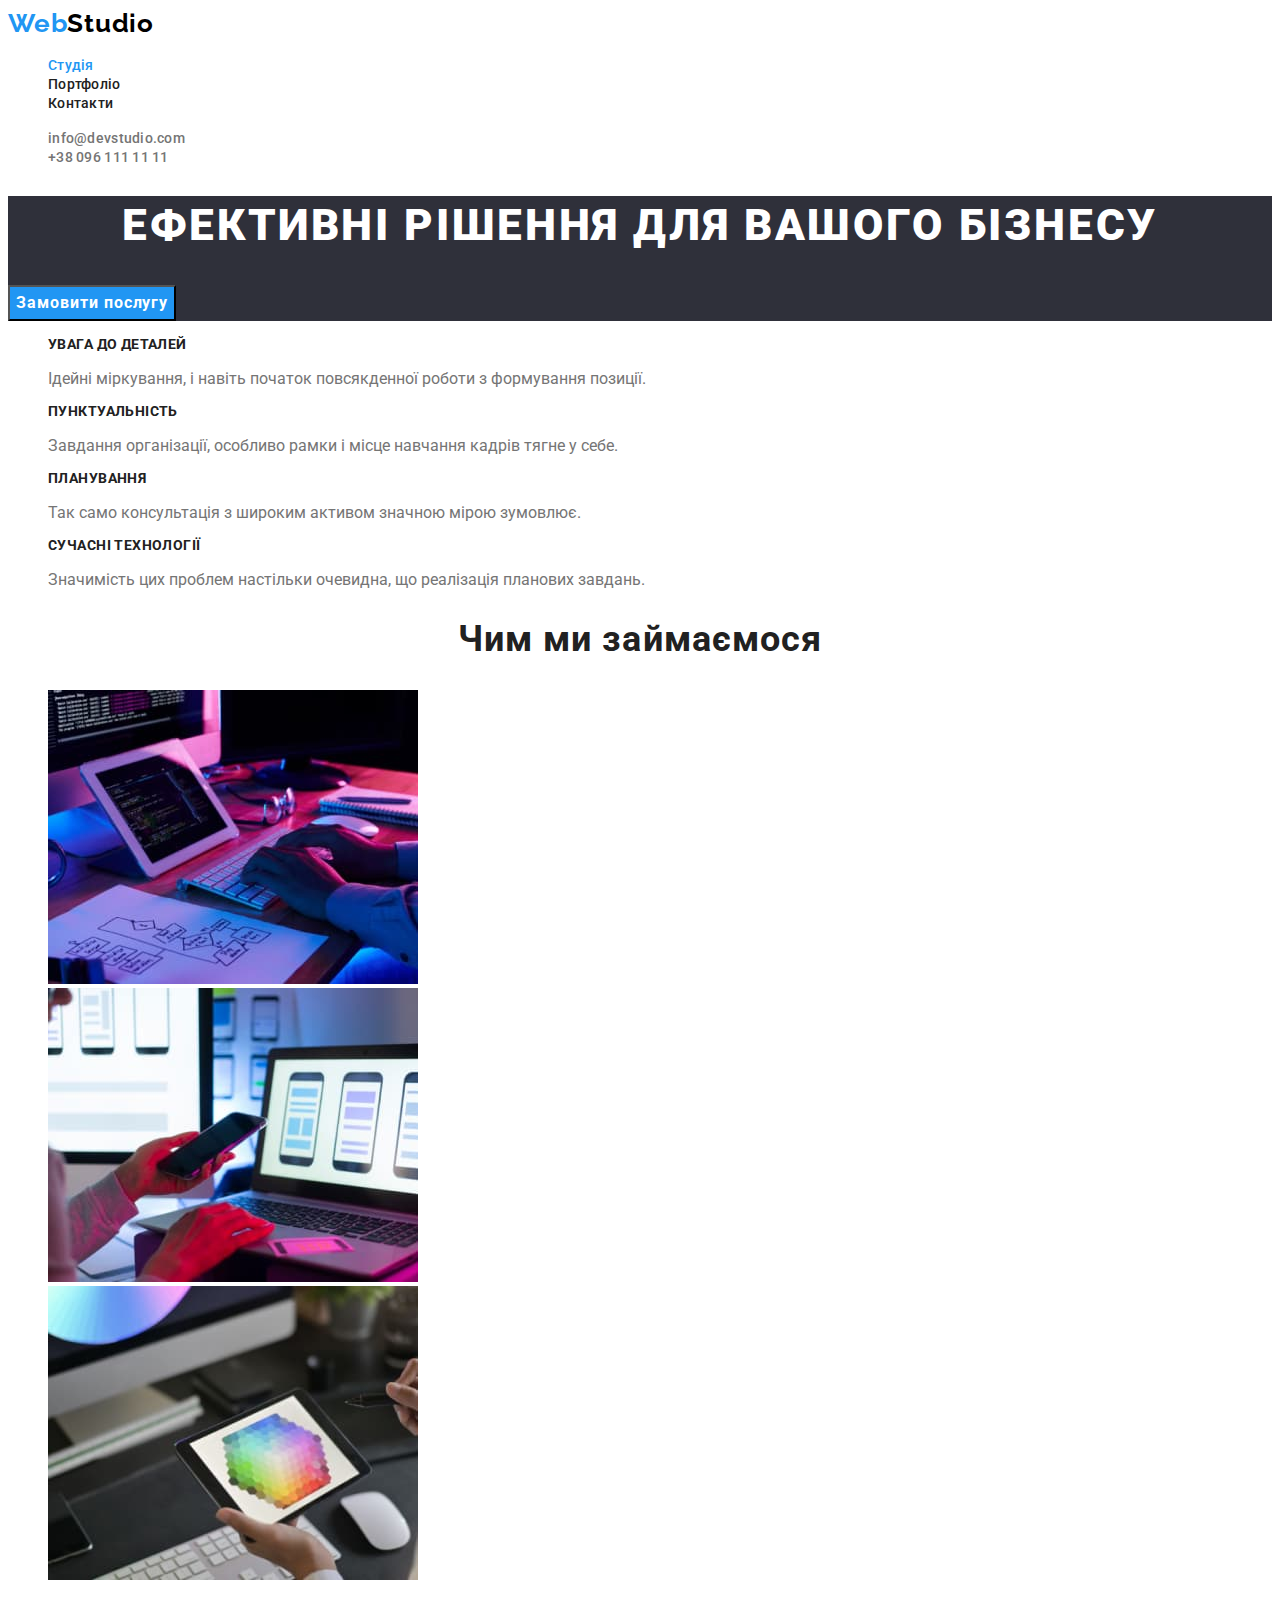
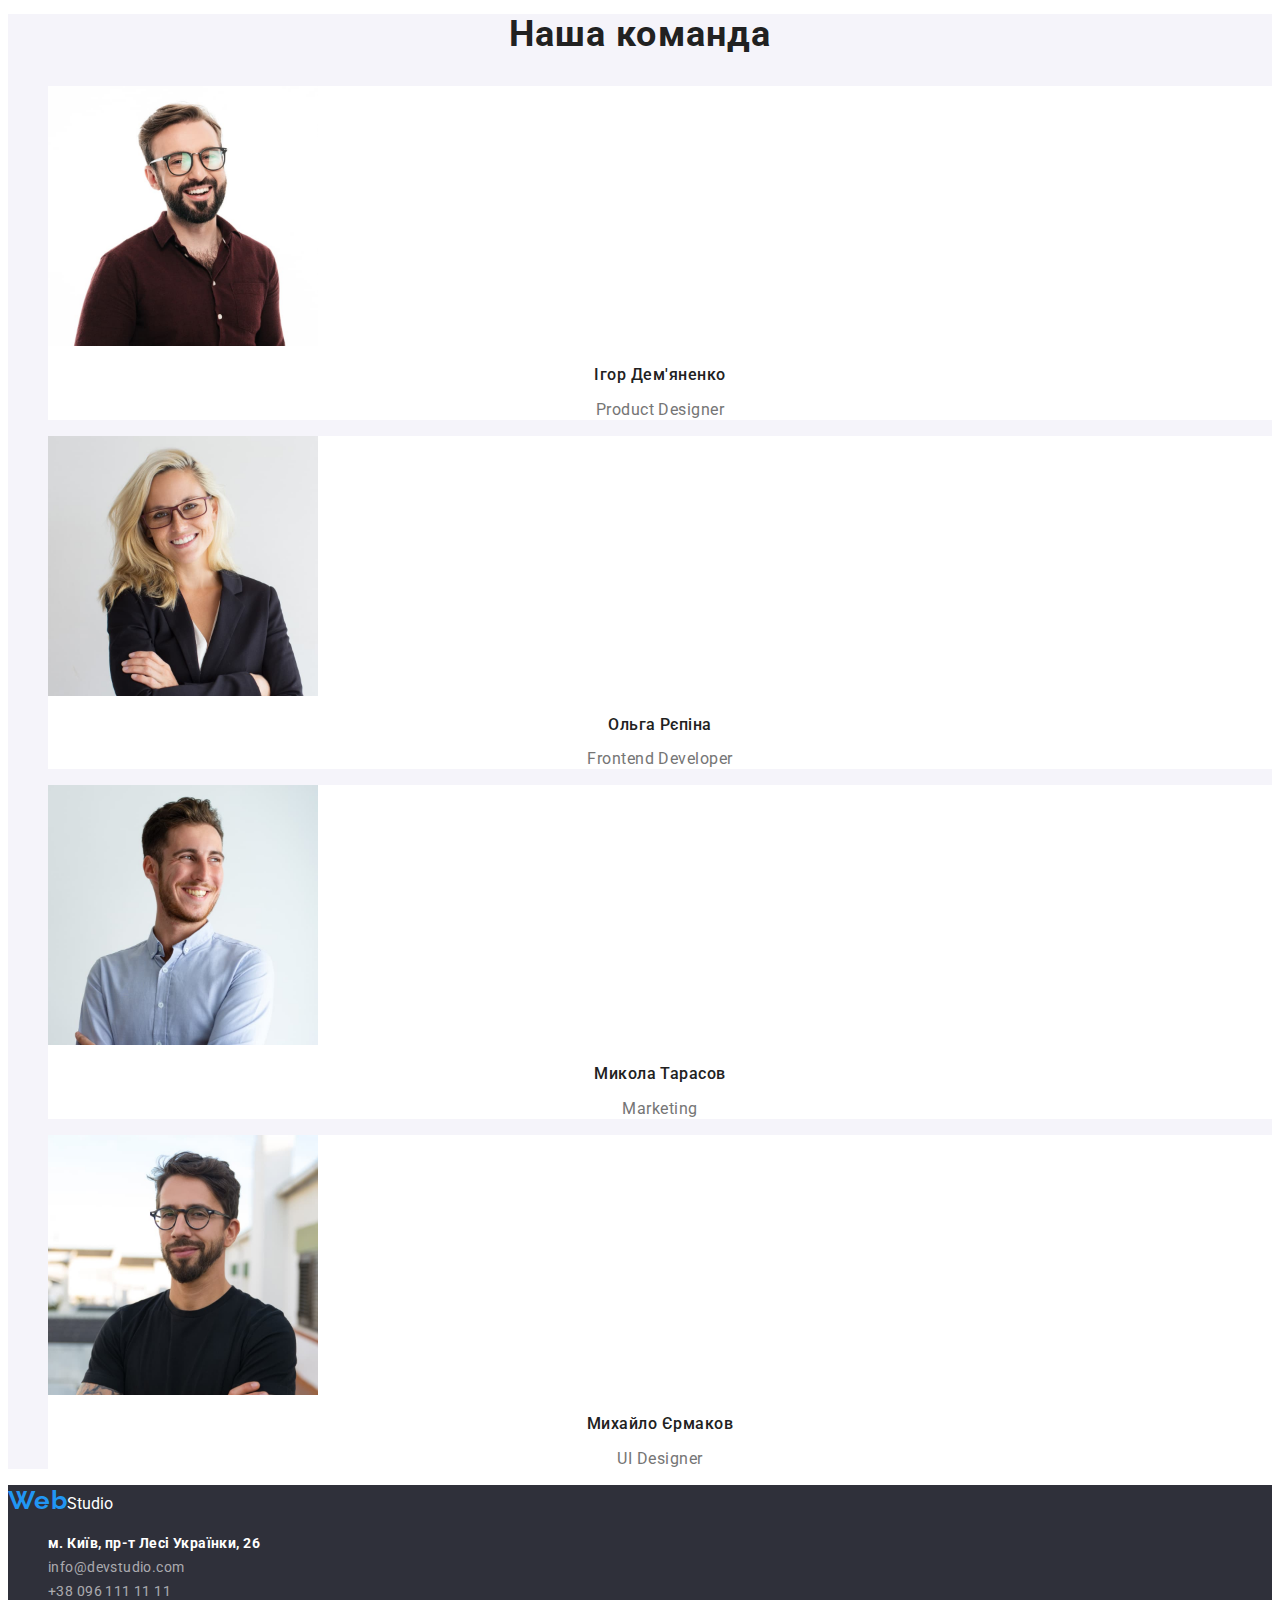
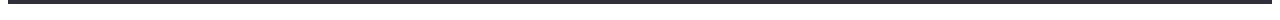
<file: index.html>
<!DOCTYPE html>
<html lang="uk">

<head>
    <meta charset="UTF-8">
    <meta http-equiv="X-UA-Compatible" content="IE=edge">
    <meta name="viewport" content="width=device-width, initial-scale=1.0">
    <title>Studio</title>
    <link rel="preconnect" href="https://fonts.googleapis.com">
    <link rel="preconnect" href="https://fonts.gstatic.com" crossorigin>
    <link
        href="https://fonts.googleapis.com/css2?family=Raleway:wght@700&family=Roboto:wght@400;500;700;900&display=swap"
        rel="stylesheet">
    <link rel="stylesheet" href="./css/styles.css">
</head>

<body>
    <header class="header">
        <nav>
            <a href="./index.html" class="link"><span class="logo-first logo-link">Web</span><span
                    class="logo-second logo-link">Studio</span></a>
            <ul class="list">
                <li><a href="./index.html" class="link-nav link current">Студія</a></li>
                <li><a href="./portfolio.html" class="link-nav link">Портфоліо</a></li>
                <li><a href="" class="link-nav link">Контакти</a></li>
            </ul>
        </nav>
        <ul class="list">
            <li><a href="mailto:info@devstudio.com" class="link link-head">info@devstudio.com</a></li>
            <li><a href="tel:+380961111111" class="link link-head">+38 096 111 11 11</a></li>
        </ul>
    </header>
    <main>
        <section class="hero">
            <h1 class="hero-title">Ефективні рішення для вашого бізнесу</h1>
            <button type="button" class="button-hero button">Замовити послугу</button>
        </section>
        <section class="benefits">
            <h2 class="visually-hidden">Переваги</h2>
            <ul class="list">
                <li>
                    <h3 class="title-benefits">Увага до деталей</h3>
                    <p class="benefits-text">Ідейні міркування, і навіть початок повсякденної роботи з формування
                        позиції.</p>
                </li>
                <li>
                    <h3 class="title-benefits">Пунктуальність</h3>
                    <p class="benefits-text">Завдання організації, особливо рамки і місце навчання кадрів тягне у себе.
                    </p>
                </li>
                <li>
                    <h3 class="title-benefits">Планування</h3>
                    <p class="benefits-text">Так само консультація з широким активом значною мірою зумовлює.</p>
                </li>
                <li>
                    <h3 class="title-benefits">Сучасні технології</h3>
                    <p class="benefits-text">Значимість цих проблем настільки очевидна, що реалізація планових завдань.
                    </p>
                </li>
            </ul>
        </section>
        <section class="work-example">
            <h2 class="work-title title">Чим ми займаємося</h2>
            <ul class="list">
                <li>
                    <img src="./images/img1.jpg" alt="Десктопні додатки" width="370" height="294">
                </li>
                <li>
                    <img src="./images/img2.jpg" alt="Мобільні додатки" width="370" height="294">
                </li>
                <li>
                    <img src="./images/img3.jpg" alt="cat" width="370" height="294">
                </li>
            </ul>
        </section>
        <section class="team">
            <h2 class="team-title title">Наша команда</h2>
            <ul class="list">
                <li class="team-list"><img src="./images/img4.jpg" alt="Ігор Дем'яненко" width="270" height="260">
                    <h3 class="title-after name">Ігор Дем'яненко</h3>
                    <p lang="en" class="team-text name">Product Designer</p>
                </li>
                <li class="team-list"><img src="./images/img5.jpg" alt="Ольга Рєпіна" width="270" height="260">
                    <h3 class="title-after name">Ольга Рєпіна</h3>
                    <p lang="en" class="team-text name">Frontend Developer</p>
                </li>
                <li class="team-list"><img src="./images/img6.jpg" alt="Микола Тарасов" width="270" height="260">
                    <h3 class="title-after name">Микола Тарасов</h3>
                    <p lang="en" class="team-text name">Marketing</p>
                </li>
                <li class="team-list"><img src="./images/img7.jpg" alt="Михайло Єрмаков" width="270" height="260">
                    <h3 class="title-after name">Михайло Єрмаков</h3>
                    <p lang="en" class="team-text name">UI Designer</p>
                </li>
            </ul>
        </section>
    </main>
    <footer class="navigation">
        <a href="./index.html" class="link"><span class="logo-first logo-link">Web</span><span
                class="logo-third">Studio</span></a>
        <address class="navigation-after">
            <ul class="list">
                <li><a href="https://goo.gl/maps/XB4yXC44z2DS1Ke76" class="link street logo-link">м. Київ, пр-т Лесі
                        Українки,
                        26</a>
                </li>
                <li><a href="mailto:info@devstudio.com" class="link nav">info@devstudio.com</a></li>
                <li><a href="tel:+380961111111" class="link nav">+38 096 111 11 11</a></li>
            </ul>
        </address>
    </footer>


</body>

</html>
</file>
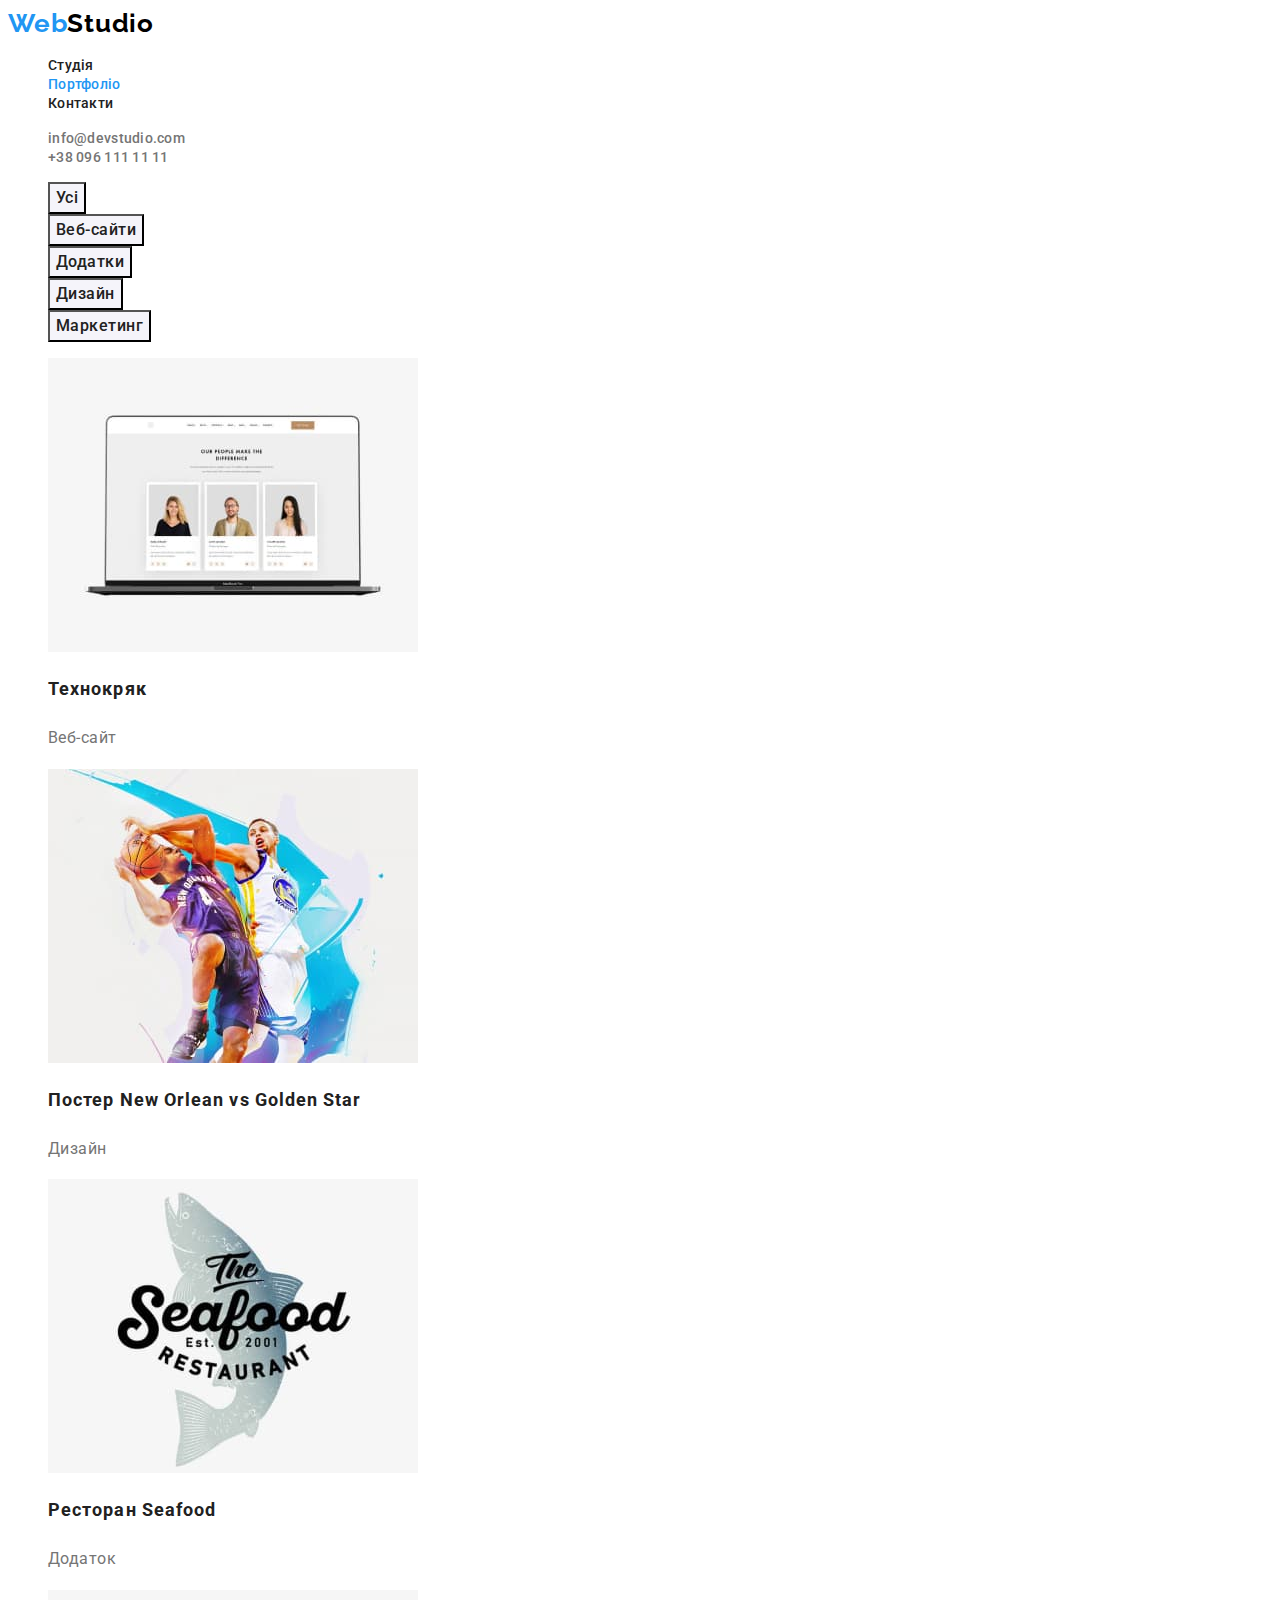
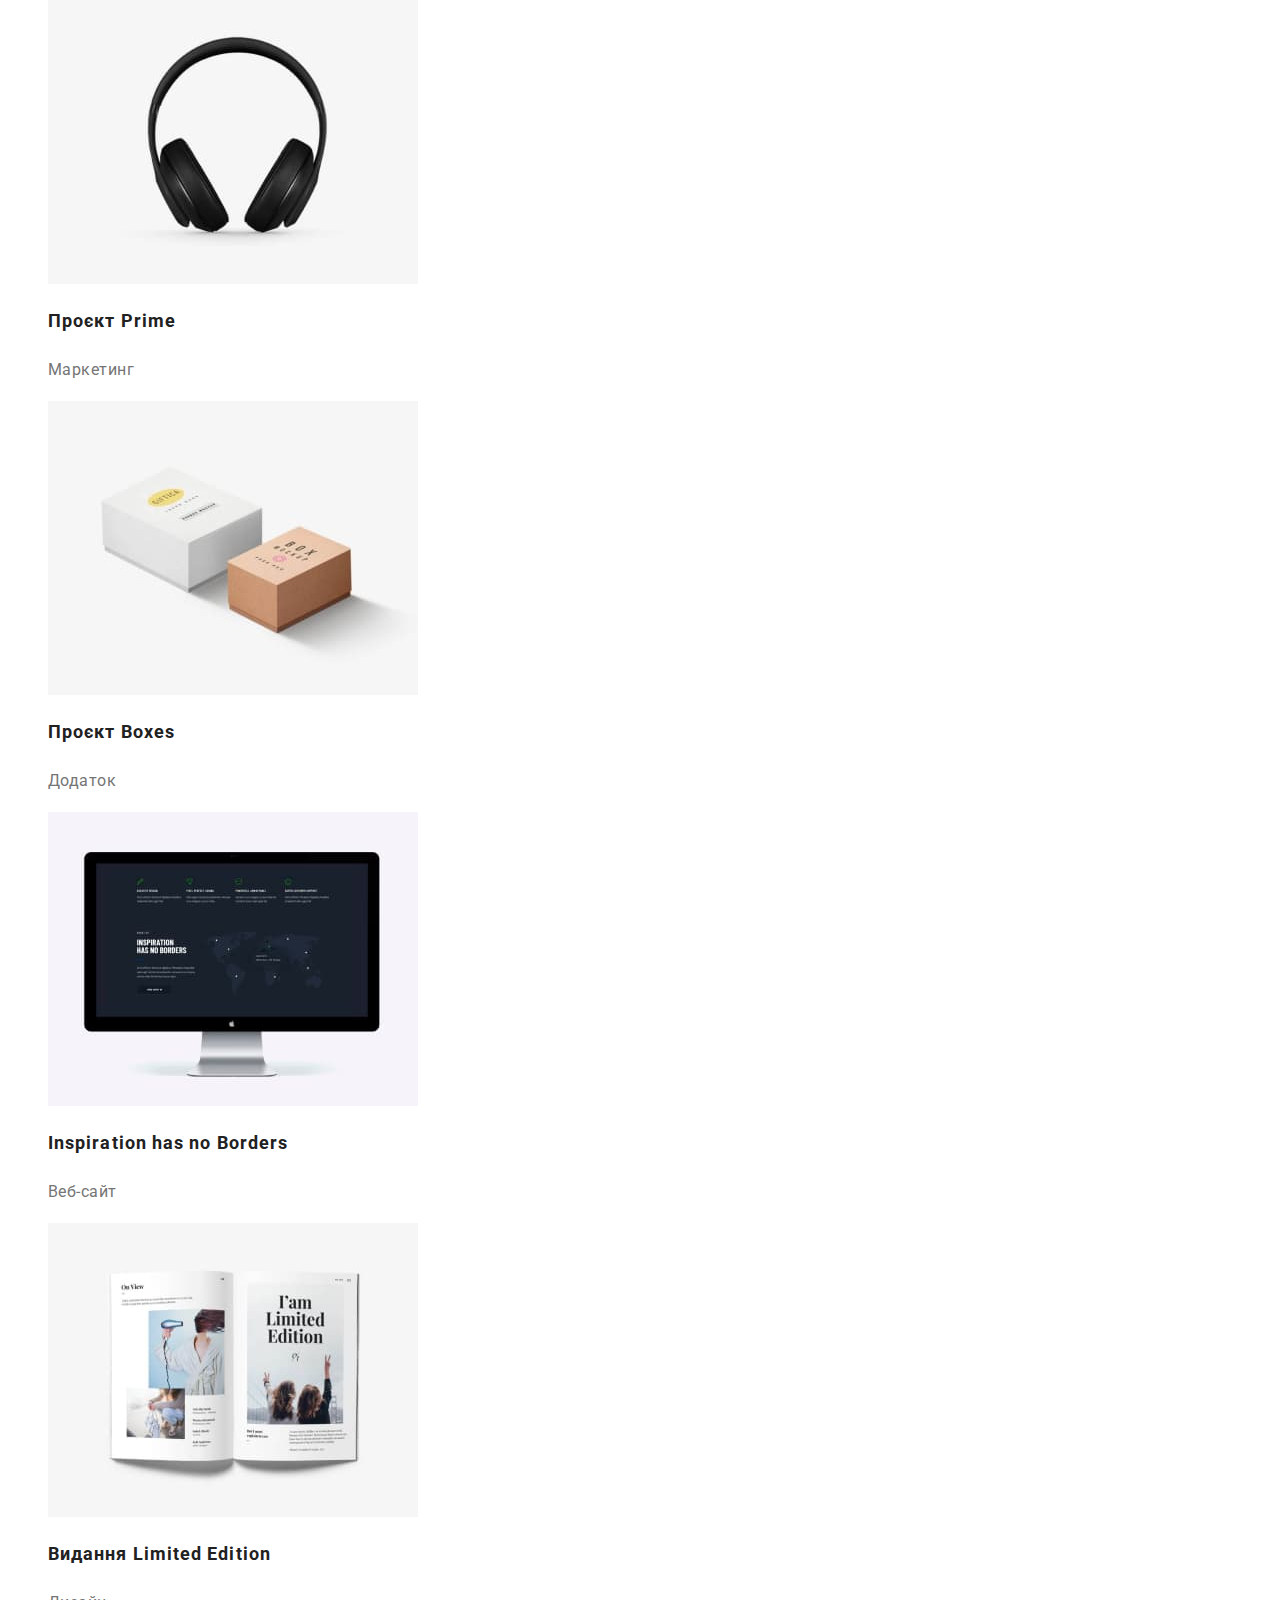
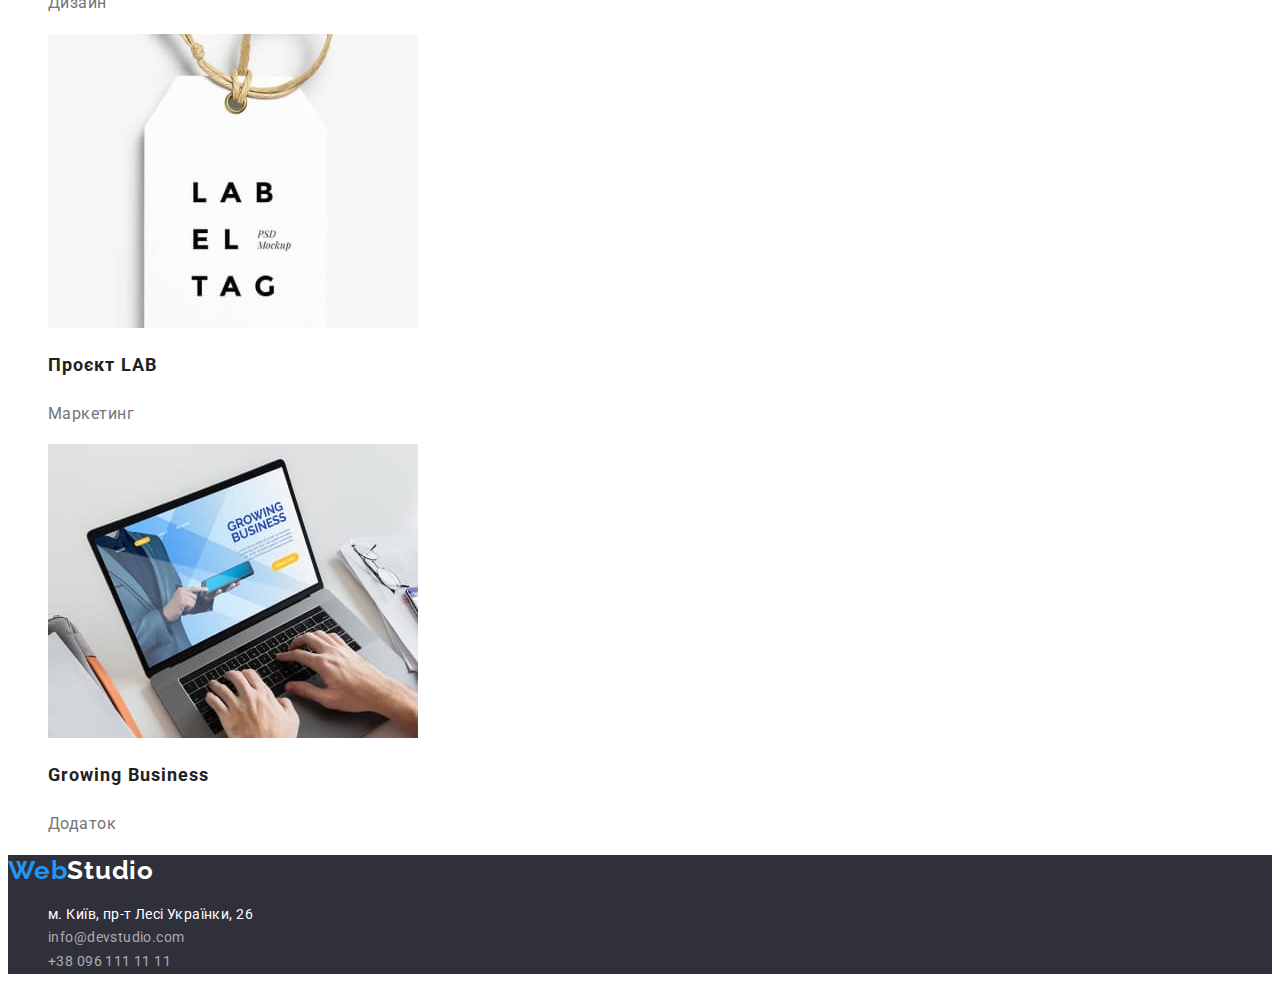
<file: portfolio.html>
<!DOCTYPE html>
<html lang="uk">

<head>
    <meta charset="UTF-8">
    <meta http-equiv="X-UA-Compatible" content="IE=edge">
    <meta name="viewport" content="width=device-width, initial-scale=1.0">
    <title>Portfolio</title>
    <link rel="preconnect" href="https://fonts.googleapis.com">
    <link rel="preconnect" href="https://fonts.gstatic.com" crossorigin>
    <link
        href="https://fonts.googleapis.com/css2?family=Raleway:wght@700&family=Roboto:wght@400;500;700;900&display=swap"
        rel="stylesheet">
    <link rel="stylesheet" href="./css/styles.css">
</head>

<body>
    <header class="header">
        <nav>
            <a href="./index.html" class="link"><span class="logo-first logo-link">Web</span><span
                    class="logo-second logo-link">Studio</span></a>
            <ul class="list">
                <li><a href="./index.html" class="link-nav link">Студія</a></li>
                <li><a href="./portfolio.html" class="link-nav link current">Портфоліо</a></li>
                <li><a href="" class="link-nav link">Контакти</a></li>
            </ul>
        </nav>
        <ul class="list">
            <li><a href="mailto:info@devstudio.com" class="link link-head">info@devstudio.com</a></li>
            <li><a href="tel:+380961111111" class="link link-head">+38 096 111 11 11</a></li>
        </ul>
    </header>
    <main>
        <section class="work-item">
            <h1 class="visually-hidden">Роботи</h1>
            <ul class="list">
                <li><button type="button" class="button buutton-filter">Усі</button></li>
                <li><button type="button" class="button buutton-filter">Веб-сайти</button></li>
                <li><button type="button" class="button buutton-filter">Додатки</button></li>
                <li><button type="button" class="button buutton-filter">Дизайн</button></li>
                <li><button type="button" class="button buutton-filter">Маркетинг</button></li>
            </ul>
            <ul class="list">
                <li><a href="" class="link-filter"><img src="./images/photo1.jpg" alt="Технокряк" width="370"
                            height="294">
                        <h2 class="title-filter">Технокряк</h2>
                        <p class="text-filter">Веб-сайт</p>
                    </a></li>
                <li><a href="" class="link-filter"><img src="./images/photo2.jpg" alt="Постер New Orlean vs Golden Star"
                            width="370" height="294">
                        <h2 class="title-filter">Постер New Orlean vs Golden Star</h2>
                        <p class="text-filter">Дизайн</p>
                    </a></li>
                <li><a href="" class="link-filter"><img src="./images/photo3.jpg" alt="Ресторан Seafood" width="370"
                            height="294">
                        <h2 class="title-filter">Ресторан Seafood</h2>
                        <p class="text-filter">Додаток</p>
                    </a></li>
                <li><a href="" class="link-filter"><img src="./images/photo4.jpg" alt="Проєкт Prime" width="370"
                            height="294">
                        <h2 class="title-filter">Проєкт Prime</h2>
                        <p class="text-filter">Маркетинг</p>
                    </a></li>
                <li><a href="" class="link-filter"><img src="./images/photo5.jpg" alt="Проєкт Boxes" width="370"
                            height="294">
                        <h2 class="title-filter">Проєкт Boxes</h2>
                        <p class="text-filter">Додаток</p>
                    </a></li>
                <li><a href="" class="link-filter"><img src="./images/photo6.jpg" alt="Inspiration has no Borders"
                            width="370" height="294">
                        <h2 lang="en" class="title-filter">Inspiration has no Borders</h2>
                        <p class="text-filter">Веб-сайт</p>
                    </a>
                </li>
                <li><a href="" class="link-filter"><img src="./images/photo7.jpg" alt="Видання Limited Edition"
                            width="370" height="294">
                        <h2 class="title-filter">Видання Limited Edition</h2>
                        <p class="text-filter">Дизайн</p>
                    </a></li>
                <li><a href="" class="link-filter"><img src="./images/photo8.jpg" alt="Проєкт Lab" width="370"
                            height="294">
                        <h2 class="title-filter">Проєкт <span class="title-part">Lab</span></h2>
                        <p class="text-filter">Маркетинг</p>
                    </a></li>
                <li><a href="" class="link-filter"><img src="./images/photo9.jpg" alt="Growing Business" width="370"
                            height="294">
                        <h2 lang="en" class="title-filter">Growing Business</h2>
                        <p class="text-filter">Додаток</p>
                    </a></li>
            </ul>
        </section>
    </main>
    <footer class="navigation">
        <a href="./index.html" class="link"><span class="logo-first logo-link">Web</span><span
                class="logo-third logo-link">Studio</span></a>
        <address class="navigation-after">
            <ul class="list">
                <li><a href="https://goo.gl/maps/XB4yXC44z2DS1Ke76" class="link street ">м. Київ, пр-т Лесі Українки,
                        26</a>
                </li>
                <li><a href="mailto:info@devstudio.com" class="link nav">info@devstudio.com</a></li>
                <li><a href="tel:+380961111111" class="link nav">+38 096 111 11 11</a></li>
            </ul>
        </address>
    </footer>


</body>

</html>
</file>
<file: css/styles.css>
:root {
    --title-color: #212121;
    --hero-title-color: #FFFFFF;
    --hover-color: #2196F3;
    --fontsize-title: 14px;
    --background-hero: #2F303A;
    --lineheight-basic: 1.14;
    --leter-spacingmain: 0.03em;
    --align-centermain: center;
    --font-weight-basic: 500;
    --background-second: #F5F4FA;
}

body {
    font-family: 'Roboto',
        sans-serif;
    color: #757575;
}

.header {
    background: var(--hero-title-color);
}


.logo-link {
    font-family: 'Raleway', sans-serif;
    font-weight: 700;
    font-size: 26px;
    line-height: 1.2;
    letter-spacing: var(--leter-spacingmain);
}

.logo-first {
    color: var(--hover-color);
}

.logo-second {
    color: #000;
}

.link:hover,
.link:focus {
    color: var(--hover-color);
}

.link {
    color: inherit;
    font-family: inherit;
    text-decoration: none;
}



.link-nav {
    font-weight: var(--font-weight-basic);
    font-size: var(--fontsize-title);
    line-height: var(--lineheight-basic);
    letter-spacing: 0.02em;
    color: var(--title-color);
}

.current {
    color: var(--hover-color);
}


.link-head {
    font-weight: var(--font-weight-basic);
    font-size: var(--fontsize-title);
    line-height: var(--lineheight-basic);
    letter-spacing: 0.02em;
    color: inherit;
}

.list {
    list-style: none;
}

.hero {
    background: var(--background-hero);
}

.hero-title {
    font-weight: 900;
    font-size: 44px;
    line-height: 1.36;
    text-align: var(--align-centermain);
    letter-spacing: 0.06em;
    text-transform: uppercase;
    color: var(--hero-title-color);
}

.button {
    font-family: inherit;
}

.button-hero {
    font-weight: 700;
    font-size: 16px;
    line-height: 1.88;
    display: flex;
    align-items: center;
    text-align: var(--align-centermain);
    letter-spacing: 0.06em;
    color: var(--hero-title-color);
    background: var(--hover-color);
    cursor: pointer;
}

.button-hero:hover,
.button-hero:focus {
    background: #188CE8;
}

.visually-hidden {
    position: absolute;
    width: 1px;
    height: 1px;
    margin: -1px;
    border: 0;
    padding: 0;
    white-space: nowrap;
    clip-path: inset(100%);
    clip: rect(0 0 0 0);
    overflow: hidden;
}

.benefits {
    background: var(--hero-title-color);
}

.title-benefits {
    font-size: var(--fontsize-title);
    line-height: var(--lineheight-basic);
    letter-spacing: var(--leter-spacingmain);
    text-transform: uppercase;
    color: var(--title-color)
}

.title-text {
    font-size: var(--fontsize-title);
    line-height: 1.71;
    letter-spacing: var(--leter-spacingmain);
}

.work-example {
    background: var(--hero-title-color);
}


.work-title {
    text-align: var(--align-centermain);
    letter-spacing: var(--leter-spacingmain);
    color: var(--title-color);
}

.team {
    background: var(--background-second);
}

.team-list {
    background: var(--hero-title-color);
}

.team-title {
    text-align: var(--align-centermain);
    letter-spacing: var(--leter-spacingmain);
    color: var(--title-color);
}

.title {
    font-size: 36px;
    line-height: 1.16;
}

.title-after {
    font-weight: var(--font-weight-basic);
    text-align: var(--align-centermain);
    letter-spacing: var(--leter-spacingmain);
    color: var(--title-color);
}

.team-text {
    text-align: var(--align-centermain);
    letter-spacing: var(--leter-spacingmain);
}

.name {
    font-size: 16px;
    line-height: 1.18;
}

.logo-third {
    color: var(--hero-title-color);
}

.navigation {
    background: var(--background-hero);
}

.navigation-after {
    font-style: normal;
}

.street {
    font-size: var(--fontsize-title);
    letter-spacing: var(--leter-spacingmain);
    color: var(--hero-title-color);
    line-height: 1.71;
}

.nav {
    font-size: var(--fontsize-title);
    letter-spacing: var(--leter-spacingmain);
    color: rgba(255, 255, 255, 0.6);
    line-height: 1.71;
}

.work-item {
    background: var(--hero-title-color);
}

.buutton-filter {
    font-weight: var(--font-weight-basic);
    font-size: 16px;
    line-height: 1.62;
    text-align: var(--align-centermain);
    letter-spacing: var(--leter-spacingmain);
    color: var(--title-color);
    background: var(--background-second);
    cursor: pointer;
}

.buutton-filter:hover,
.buutton-filter:focus {
    background: var(--hover-color);
    box-shadow: 0px 3px 1px rgba(0, 0, 0, 0.1), 0px 1px 2px rgba(0, 0, 0, 0.08), 0px 2px 2px rgba(0, 0, 0, 0.12);
    color: var(--hero-title-color);
}

.link-filter {
    color: inherit;
    font-family: inherit;
    text-decoration: none;
}

.title-filter {
    font-size: 18px;
    line-height: 2;
    letter-spacing: 0.06em;
    color: var(--title-color);
}

.title-part {
    text-transform: uppercase;
}

.text-filter {
    font-size: 16px;
    line-height: 1.87;
    letter-spacing: var(--leter-spacingmain);
}
</file>
